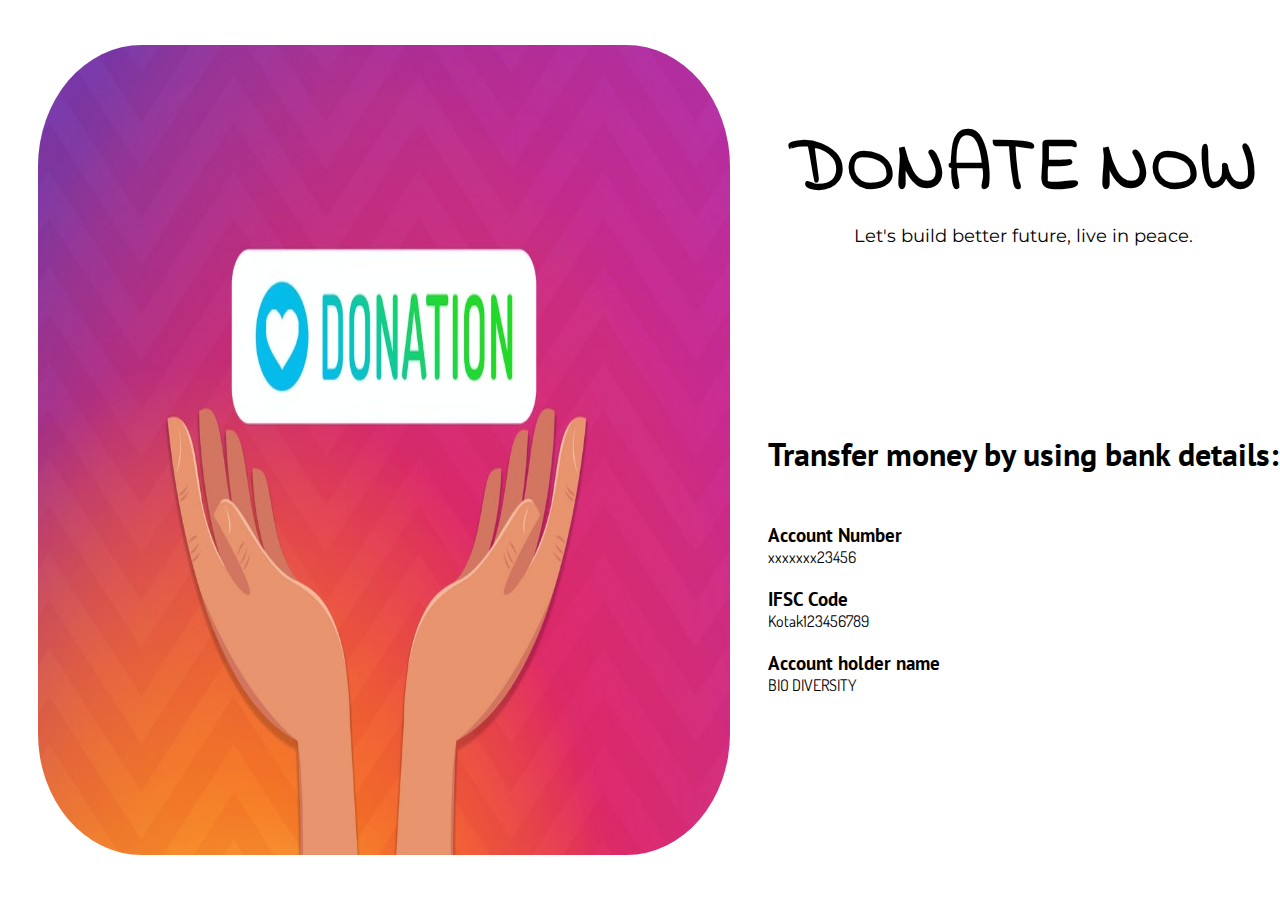
<file: donation.html>
<!DOCTYPE html>
<html lang="en">

<head>
    <meta charset="UTF-8">
    <meta http-equiv="X-UA-Compatible" content="IE=edge">
    <meta name="viewport" content="width=device-width, initial-scale=1.0">
    <title>Donations</title>
    <link rel="stylesheet" href="./css/donation.css">
</head>

<body>
    <div class="container">
        <div class="image-box universal3">
            <img class="tree" src="./image/logo-donation.jpg" alt="tree without leaves">
        </div>

        <!-- this is the biggest container in which i will set everything -->
        <div class="main">

            <div class="upper-main">
                <!-- two div will be under this -->
                <div class="heading universal2">
                    <h1 class="donate">donate now</h1>
                </div>
                <div class="small-content universal2">
                    <p class="quote">Let's build better future, live in peace.</p>
                </div>
            </div>
            <div class="lower-main">
                <!-- in this i will put contact us form and some essential information about us -->
                <div class="heading2">
                    <h2 class="money">Transfer money by using bank details:</h2>
                </div>
                <div class="account-details">

                    <div class="account-number universal-margin">
                        <h3 class="universal-font">Account Number</h3>
                        <p class="universal-font2">xxxxxxx23456</p>
                    </div>
                    <div class="ifsc universal-margin">
                        <h3 class="universal-font">IFSC Code</h3>
                        <p class="universal-font2">Kotak123456789</p>
                    </div>
                    <div class="holder universal-margin">
                        <h3 class="universal-font">Account holder name</h3>
                        <p class="universal-font2">BIO DIVERSITY</p>

                    </div>
                </div>
            </div>
        </div>
    </div>
</body>

</html>
</file>
<file: css/donation.css>
@import url('https://fonts.googleapis.com/css2?family=Indie+Flower&family=Montserrat:wght@300&display=swap');
@import url('https://fonts.googleapis.com/css2?family=Indie+Flower&family=Montserrat:wght@300&family=PT+Sans&display=swap');
@import url('https://fonts.googleapis.com/css2?family=Dosis&family=Indie+Flower&family=Montserrat:wght@300&family=PT+Sans&display=swap');

* {
   margin: 0;
   padding: 0;
}

.universal {
   display: flex;
}

.universal2 {
   display: flex;
   justify-content: center;
   /* only two things are this so remember it */
}

.universal3 {
   display: flex;
   justify-content: center;
   align-items: center;
}

.universal-font {
   font-family: 'PT Sans', sans-serif;
}

.universal-font2 {
   font-family: 'Dosis', sans-serif
}

.universal-margin {
   margin-bottom: 20px;
}

.container {
   display: flex;
}

.image-box {
   width: 60%;
   height: 100vh;
}

.tree {
   height: 90vh;
   width: 90%;
   border-radius: 15%;
}

.main {
   display: grid;
}

.heading {
   height: 25vh;
   align-items: flex-end;
}

.donate {
   text-transform: uppercase;
   /* font-family: 'Montserrat', sans-serif; */
   font-family: 'Indie Flower', cursive;
   font-size: 100px;
   font-size: 75px;
   font-weight: 900;
}

.quote {
   font-family: 'Montserrat', sans-serif;
   font-size: large;
}

.heading2 {
   height: 10vh;
   align-items: center;
}

h2.money {
   font-family: 'PT Sans', sans-ser;
   font-size: xx-large;
}

.message {
   font-family: 'Indie Flower', cursive;
   font-size: 50px;
   text-transform: capitalize;
   font-weight: bold;
   color: whitesmoke;
}
</file>
